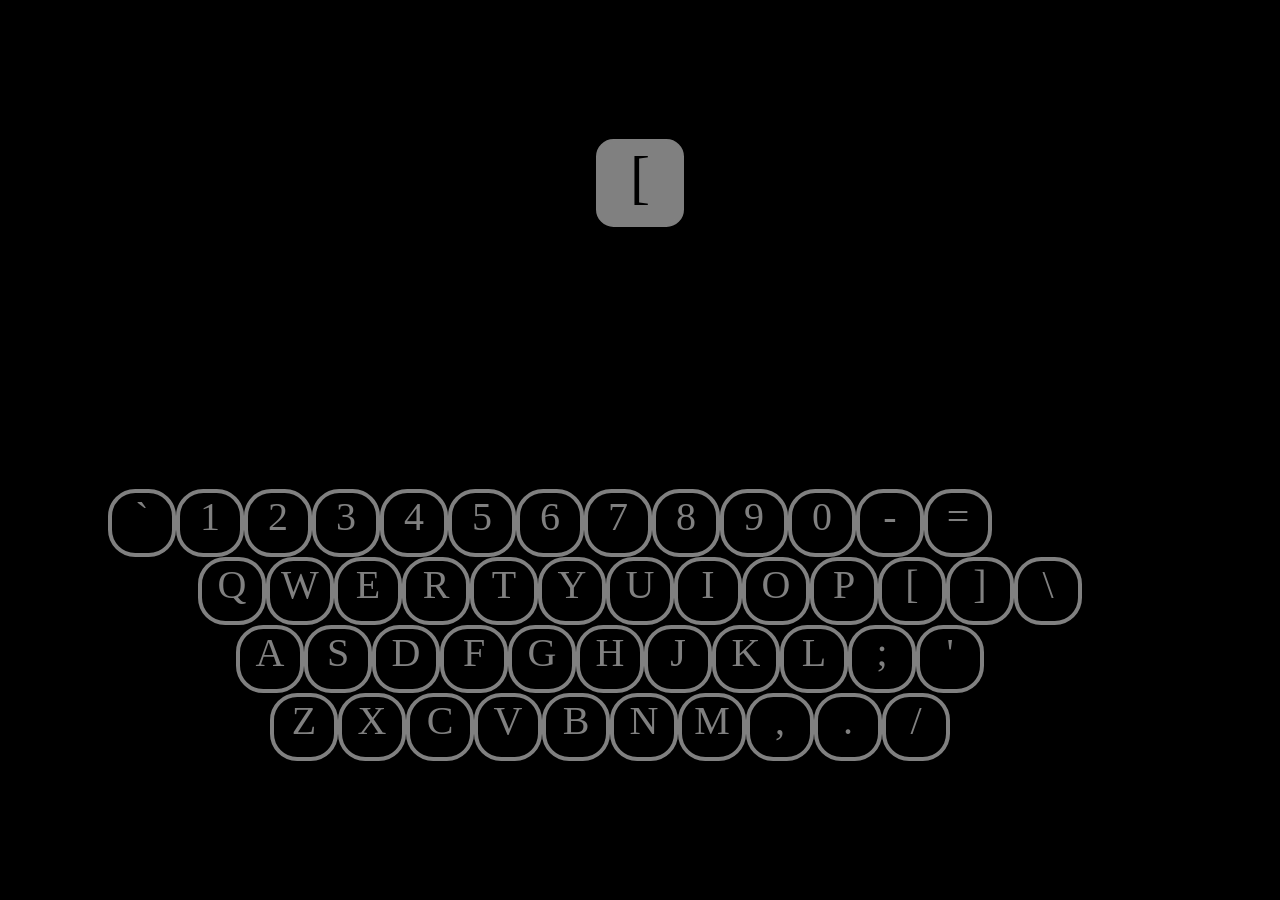
<file: index.html>
<!DOCTYPE html>
<html>
    <head>
        <title>Typing Practice</title>
        <link rel="stylesheet" href="style.css"/>
        <script src="constants.js" defer></script>
        <script src="main.js" defer></script>
    </head>
    <body>
        <div class="display">
            <div class="board">hello!</div>
        </div>
        <div class="type">
            <div class="Row one">
                <div data-id="Backquote">`</div>
                <div data-id="Digit1">1</div>
                <div data-id="Digit2">2</div>
                <div data-id="Digit3">3</div>
                <div data-id="Digit4">4</div>
                <div data-id="Digit5">5</div>
                <div data-id="Digit6">6</div>
                <div data-id="Digit7">7</div>
                <div data-id="Digit8">8</div>
                <div data-id="Digit9">9</div>
                <div data-id="Digit0">0</div>
                <div data-id="Minus">-</div>
                <div data-id="Equal">=</div>
                <div class="fill"> </div>
                <div class="fill"> </div>
                <div class="fill"> </div>
            </div>
            <div class="Row two">
                <div data-id="KeyQ">Q</div>
                <div data-id="KeyW">W</div>
                <div data-id="KeyE">E</div>
                <div data-id="KeyR">R</div>
                <div data-id="KeyT">T</div>
                <div data-id="KeyY">Y</div>
                <div data-id="KeyU">U</div>
                <div data-id="KeyI">I</div>
                <div data-id="KeyO">O</div>
                <div data-id="KeyP">P</div>
                <div data-id="BracketLeft">[</div>
                <div data-id="BracketRight">]</div>
                <div data-id="Backslash">\</div>
            </div>
            <div class="Row three">
                <div data-id="KeyA">A</div>
                <div data-id="KeyS">S</div>
                <div data-id="KeyD">D</div>
                <div data-id="KeyF">F</div>
                <div data-id="KeyG">G</div>
                <div data-id="KeyH">H</div>
                <div data-id="KeyJ">J</div>
                <div data-id="KeyK">K</div>
                <div data-id="KeyL">L</div>
                <div data-id="Semicolon">;</div>
                <div data-id="Quote">'</div>
                <div class="fill"> </div>
            </div>
            <div class="Row four">
                <div data-id="KeyZ">Z</div>
                <div data-id="KeyX">X</div>
                <div data-id="KeyC">C</div>
                <div data-id="KeyV">V</div>
                <div data-id="KeyB">B</div>
                <div data-id="KeyN">N</div>
                <div data-id="KeyM">M</div>
                <div data-id="Comma">,</div>
                <div data-id="Period">.</div>
                <div data-id="Slash">/</div>
                <div class="fill"> </div>
            </div>
        </div>
    </body>
</html>
</file>
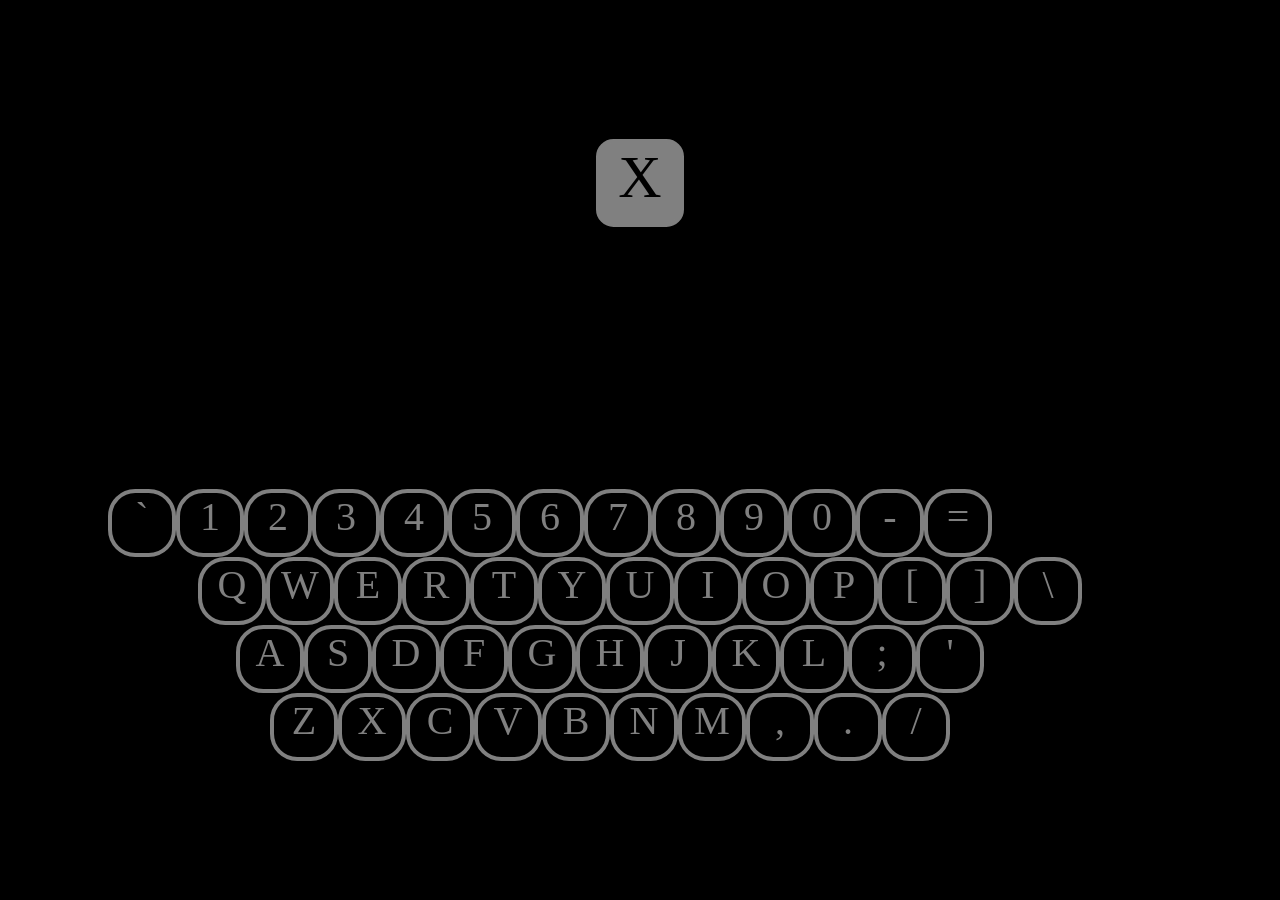
<file: main.html>
<!DOCTYPE html>
<html>
    <head>
        <title>Typing Practice</title>
        <link rel="stylesheet" href="style.css"/>
        <script src="list.js" defer></script>
        <script src="show.js" defer></script>
    </head>
    <body>
        <div class="display">
            <div class="board">hello!</div>
        </div>
        <div class="type">
            <div class="Row one">
                <div data-id="Backquote">`</div>
                <div data-id="Digit1">1</div>
                <div data-id="Digit2">2</div>
                <div data-id="Digit3">3</div>
                <div data-id="Digit4">4</div>
                <div data-id="Digit5">5</div>
                <div data-id="Digit6">6</div>
                <div data-id="Digit7">7</div>
                <div data-id="Digit8">8</div>
                <div data-id="Digit9">9</div>
                <div data-id="Digit0">0</div>
                <div data-id="Minus">-</div>
                <div data-id="Equal">=</div>
                <div class="fill"> </div>
                <div class="fill"> </div>
                <div class="fill"> </div>
            </div>
            <div class="Row two">
                <div data-id="KeyQ">Q</div>
                <div data-id="KeyW">W</div>
                <div data-id="KeyE">E</div>
                <div data-id="KeyR">R</div>
                <div data-id="KeyT">T</div>
                <div data-id="KeyY">Y</div>
                <div data-id="KeyU">U</div>
                <div data-id="KeyI">I</div>
                <div data-id="KeyO">O</div>
                <div data-id="KeyP">P</div>
                <div data-id="BracketLeft">[</div>
                <div data-id="BracketRight">]</div>
                <div data-id="Backslash">\</div>
            </div>
            <div class="Row three">
                <div data-id="KeyA">A</div>
                <div data-id="KeyS">S</div>
                <div data-id="KeyD">D</div>
                <div data-id="KeyF">F</div>
                <div data-id="KeyG">G</div>
                <div data-id="KeyH">H</div>
                <div data-id="KeyJ">J</div>
                <div data-id="KeyK">K</div>
                <div data-id="KeyL">L</div>
                <div data-id="Semicolon">;</div>
                <div data-id="Quote">'</div>
                <div class="fill"> </div>
            </div>
            <div class="Row four">
                <div data-id="KeyZ">Z</div>
                <div data-id="KeyX">X</div>
                <div data-id="KeyC">C</div>
                <div data-id="KeyV">V</div>
                <div data-id="KeyB">B</div>
                <div data-id="KeyN">N</div>
                <div data-id="KeyM">M</div>
                <div data-id="Comma">,</div>
                <div data-id="Period">.</div>
                <div data-id="Slash">/</div>
                <div class="fill"> </div>
            </div>
        </div>
    </body>
</html>
</file>
<file: style.css>
body,html{
    height:100%;
    width:100%;
    background-color: black;
    display:flex;
    flex-direction: column;
    justify-content: space-around;
    align-items:center;
}
.board{
    height:80px;
    width:80px;
    text-align:center;
    font-size: 60px;
    font-family:Verdana;
    background-color:grey;
    border:solid grey 4px;
    border-radius: 20%;
    color:black;
}



div .type{
    display:flex;
    flex-direction: column;
    justify-content: center;
    align-items:center;
}
div .Row{
    display:flex;
    justify-content:center;
}
.Row div{
    width:60px;
    height:60px;
    text-align:center;
    font-family:Verdana;
    font-size: 40px;
    color:grey;
    border: solid grey 4px;
    border-radius: 40%;
}
.react{
    animation: flash 1.2s;
  }
  
  @keyframes flash {
    from{
        background-color : grey;
    }
    to{
        background-color : black;
    }
  }
  @media only screen and (max-width: 1050px) {
    .Row div{
        width:40px;
        height:40px;
        text-align:center;
        font-family:Verdana;
        font-size: 25px;
        color:grey;
        border: solid grey 4px;
        border-radius: 40%;
    }
  }
  @media only screen and (max-width: 800px) {
    .Row div{
        width:20px;
        height:20px;
        text-align:center;
        font-family:Verdana;
        font-size: 15px;
        color:grey;
        border: solid grey 4px;
        border-radius: 40%;
    }
  }
div .fill{
    border: none;
}
</file>
